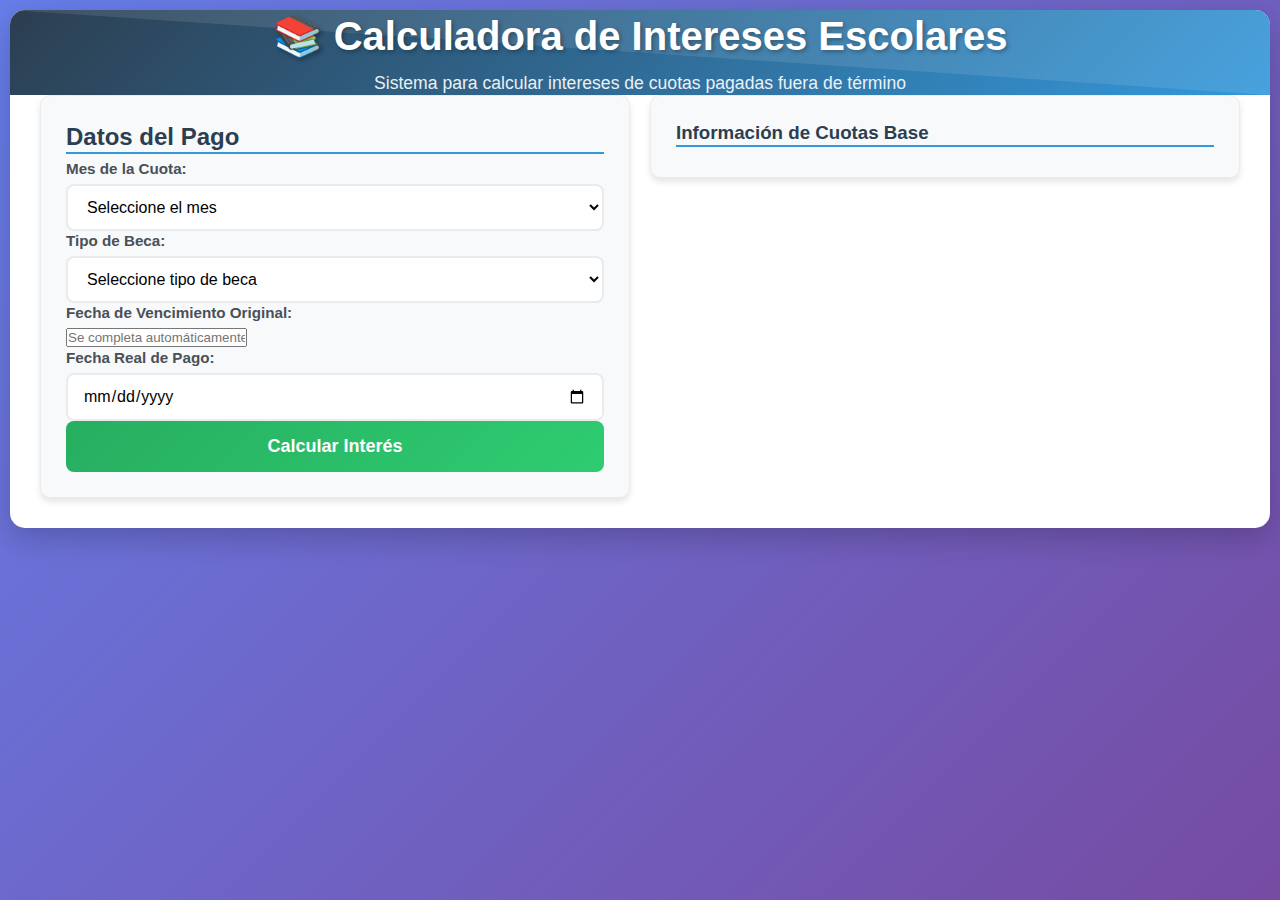
<file: index.html>
<!DOCTYPE html>
<html lang="es">

<head>
    <meta charset="UTF-8">
    <meta name="viewport" content="width=device-width, initial-scale=1.0">
    <title>Calculadora de Intereses Escolares</title>
    <link rel="stylesheet" href="css/style.css">
</head>

<body>
    <div class="container">
        <header>
            <h1>📚 Calculadora de Intereses Escolares</h1>
            <p>Sistema para calcular intereses de cuotas pagadas fuera de término</p>
        </header>

        <div class="app-container">
            <!-- Formulario -->
            <div class="form-section">
                <h2>Datos del Pago</h2>
                <form id="formCalculo">
                    <div class="form-group">
                        <label for="mesCuota">Mes de la Cuota:</label>
                        <select id="mesCuota" name="mesCuota" required>
                            <option value="">Seleccione el mes</option>
                            <option value="MARZO">Marzo</option>
                            <option value="ABRIL">Abril</option>
                            <option value="MAYO">Mayo</option>
                            <option value="JUNIO">Junio</option>
                            <option value="JULIO">Julio</option>
                            <option value="AGOSTO">Agosto</option>
                            <option value="SEPTIEMBRE">Septiembre</option>
                            <option value="OCTUBRE">Octubre</option>
                            <option value="NOVIEMBRE">Noviembre</option>
                        </select>
                    </div>

                    <div class="form-group">
                        <label for="tipoBeca">Tipo de Beca:</label>
                        <select id="tipoBeca" name="tipoBeca" required>
                            <option value="">Seleccione tipo de beca</option>
                            <option value="COMPLETO">Completo (100%)</option>
                            <option value="BECA 50%">Beca 50%</option>
                            <option value="BECA 25%">Beca 25%</option>
                            <option value="BECA 75%">Beca 75%</option>
                            <option value="BECA 100%">Beca 100%</option>
                        </select>
                    </div>

                    <div class="form-group">
                        <label for="fechaVencimiento">Fecha de Vencimiento Original:</label>
                        <input type="text" id="fechaVencimiento" name="fechaVencimiento" readonly
                            placeholder="Se completa automáticamente">
                    </div>

                    <div class="form-group">
                        <label for="fechaPago">Fecha Real de Pago:</label>
                        <input type="date" id="fechaPago" name="fechaPago" required>
                    </div>

                    <button type="submit" class="btn-calcular">Calcular Interés</button>
                </form>
            </div>

            <!-- Información de cuotas base -->
            <div class="info-section">
                <h3>Información de Cuotas Base</h3>
                <div id="tablaCuotas"></div>
            </div>
        </div>

        <!-- Resultado -->
        <div id="resultado" class="result-section" style="display: none;"></div>
    </div>

    <script src="js/script.js"></script>
</body>

</html>
</file>
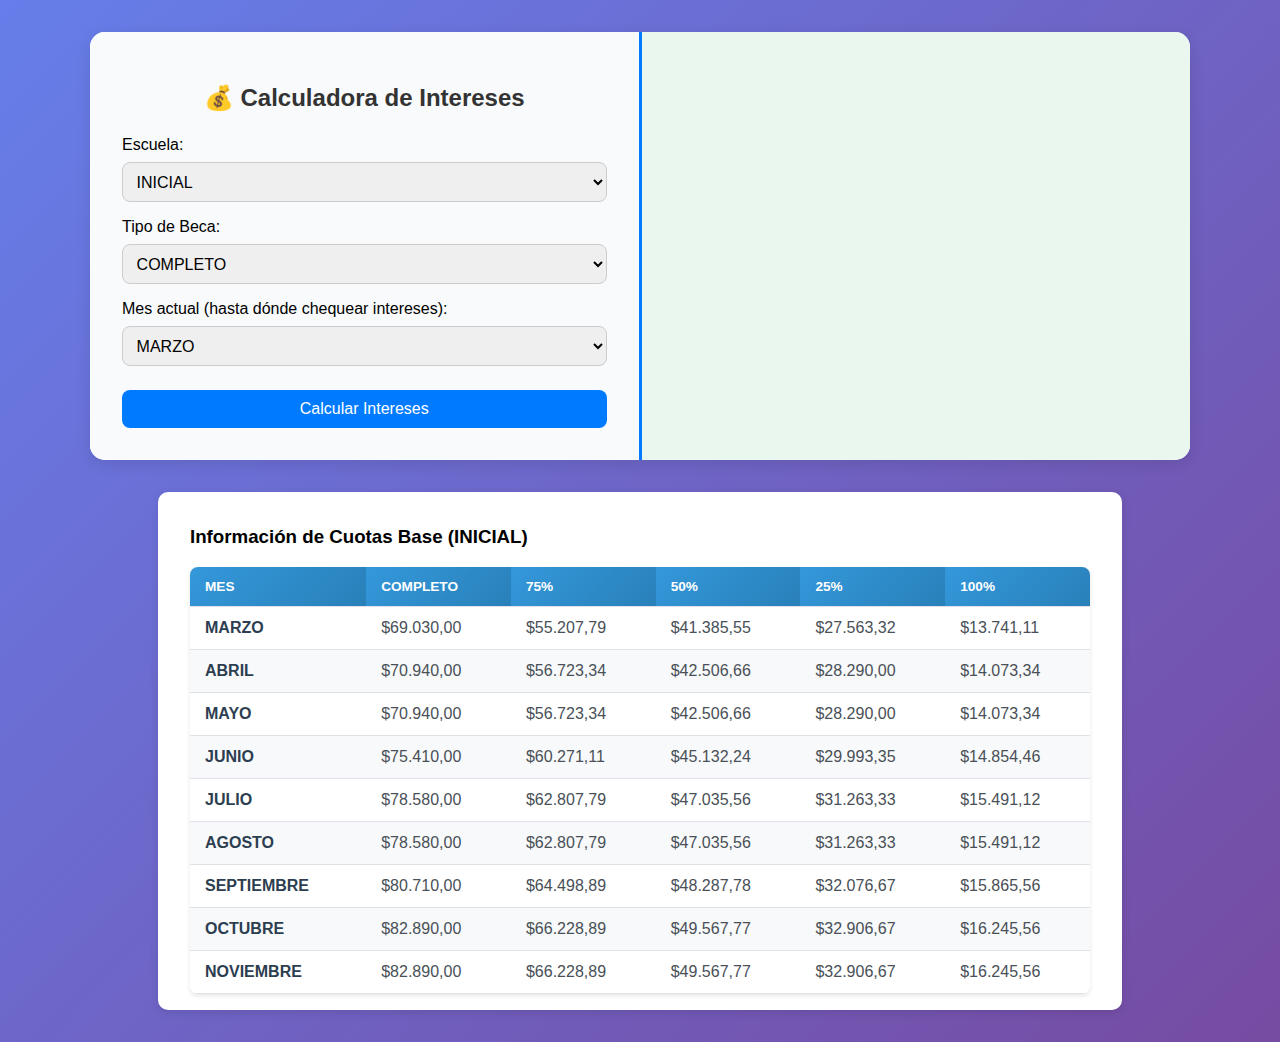
<file: aplicador_intereses.html>
<!DOCTYPE html>
<html lang="es">

<head>
    <meta charset="UTF-8">
    <title>Calculadora de Intereses - Cuotas</title>
    <style>
        body {
            font-family: 'Poppins', sans-serif;
            background: linear-gradient(135deg, #667eea 0%, #764ba2 100%);
            margin: 0;
            padding: 2rem;
            display: flex;
            flex-direction: column;
            align-items: center;
            min-height: 100vh;
        }

        .contenedor {
            display: flex;
            flex-wrap: wrap;
            background: white;
            border-radius: 15px;
            box-shadow: 0 4px 15px rgba(0, 0, 0, 0.1);
            overflow: hidden;
            max-width: 1100px;
            width: 100%;
        }

        .formulario {
            flex: 1;
            padding: 2rem;
            background: #f9fafc;
            min-width: 300px;
        }

        .resultado {
            flex: 1;
            background: #e9f7ef;
            padding: 2rem;
            animation: slideIn 0.6s ease;
            border-left: 3px solid #007bff;
        }

        h2 {
            text-align: center;
            margin-bottom: 1.5rem;
            color: #333;
        }

        label {
            font-weight: 500;
            display: block;
            margin-top: 1rem;
        }

        select,
        button {
            width: 100%;
            padding: 0.6rem;
            margin-top: 0.5rem;
            border-radius: 8px;
            border: 1px solid #ccc;
            font-size: 1rem;
        }

        button {
            background: #007bff;
            color: white;
            border: none;
            margin-top: 1.5rem;
            cursor: pointer;
            transition: background 0.3s;
        }

        button:hover {
            background: #0056b3;
        }

        .info-section {
            background: #fff;
            padding: 1rem 2rem;
            border-radius: 10px;
            box-shadow: 0 3px 10px rgba(0, 0, 0, 0.1);
            max-width: 900px;
            width: 100%;
            margin-top: 2rem;
        }

        .tabla-cuotas {
            width: 100%;
            border-collapse: collapse;
            margin-top: 15px;
            background: white;
            border-radius: 8px;
            overflow: hidden;
            box-shadow: 0 2px 4px rgba(0, 0, 0, 0.1);
        }

        .tabla-cuotas th,
        .tabla-cuotas td {
            padding: 12px 15px;
            text-align: left;
            border-bottom: 1px solid #dee2e6;
        }

        .tabla-cuotas th {
            background: linear-gradient(135deg, #3498db 0%, #2980b9 100%);
            color: white;
            font-weight: 600;
            text-transform: uppercase;
            font-size: 0.85em;
        }

        .tabla-cuotas tr:nth-child(even) {
            background-color: #f8f9fa;
        }

        .tabla-cuotas tr:hover {
            background-color: #e9ecef;
        }

        .tabla-cuotas td {
            color: #495057;
            font-weight: 500;
        }

        .tabla-cuotas td:first-child {
            font-weight: 600;
            color: #2c3e50;
        }

        .linea {
            border-bottom: 1px dashed #999;
            margin: 12px 0;
        }

        .chequeo-table th,
        .chequeo-table td {
            text-align: center;
        }

        .nota {
            font-size: 0.9rem;
            color: #444;
            margin-top: 0.6rem;
        }

        @keyframes slideIn {
            from {
                transform: translateX(100%);
                opacity: 0;
            }

            to {
                transform: translateX(0);
                opacity: 1;
            }
        }
    </style>
</head>

<body>

    <div class="contenedor">
        <div class="formulario">
            <h2>💰 Calculadora de Intereses</h2>

            <label>Escuela:</label>
            <select id="escuela" onchange="mostrarTablaCuotas()">
                <option>INICIAL</option>
                <option>SECUNDARIAMB</option>
                <option>TECNICA</option>
                <option>SUPERIOR</option>
            </select>

            <label>Tipo de Beca:</label>
            <select id="beca">
                <option>COMPLETO</option>
                <option>BECA 75%</option>
                <option>BECA 50%</option>
                <option>BECA 25%</option>
                <option>BECA 100%</option>
            </select>

            <label>Mes actual (hasta dónde chequear intereses):</label>
            <select id="mesActual"></select>

            <button onclick="calcularIntereses()">Calcular Intereses</button>
        </div>

        <div id="resultado" class="resultado"></div>
    </div>

    <div class="info-section">
        <h3>Información de Cuotas Base (<span id="labelEscuelaTabla">INICIAL</span>)</h3>
        <div id="tabla-cuotas"></div>


        <script>
            const ORDERED_MONTHS = ['MARZO', 'ABRIL', 'MAYO', 'JUNIO', 'JULIO', 'AGOSTO', 'SEPTIEMBRE', 'OCTUBRE', 'NOVIEMBRE', 'DICIEMBRE', 'ENERO', 'FEBRERO'];

            // Tasas mensuales (ejemplo): ajustar si necesitás otras tasas.
            const INTERESES_MAP = {
                'MAYO': 0.04,
                'JUNIO': 0.04,
                'JULIO': 0.0275,
                'AGOSTO': 0.0275,
                'SEPTIEMBRE': 0.0275,
                'OCTUBRE': 0.0275,
                'NOVIEMBRE': 0.0275,
                'DICIEMBRE': 0.0275,
                'ENERO': 0.0275,
                'FEBRERO': 0.0275
            };

            // CUOTAS por escuela y por mes (MARZO..NOVIEMBRE). Valores provistos por vos.
            const CUOTAS_POR_ESCUELA = {
                'INICIAL': {
                    'MARZO': { 'COMPLETO': 69030, 'BECA 75%': 27563.32, 'BECA 50%': 41385.55, 'BECA 25%': 55207.79, 'BECA 100%': 13741.11 },
                    'ABRIL': { 'COMPLETO': 70940, 'BECA 75%': 28290, 'BECA 50%': 42506.66, 'BECA 25%': 56723.34, 'BECA 100%': 14073.34 },
                    'MAYO': { 'COMPLETO': 70940, 'BECA 75%': 28290, 'BECA 50%': 42506.66, 'BECA 25%': 56723.34, 'BECA 100%': 14073.34 },
                    'JUNIO': { 'COMPLETO': 75410, 'BECA 75%': 29993.35, 'BECA 50%': 45132.24, 'BECA 25%': 60271.11, 'BECA 100%': 14854.46 },
                    'JULIO': { 'COMPLETO': 78580, 'BECA 75%': 31263.33, 'BECA 50%': 47035.56, 'BECA 25%': 62807.79, 'BECA 100%': 15491.12 },
                    'AGOSTO': { 'COMPLETO': 78580, 'BECA 75%': 31263.33, 'BECA 50%': 47035.56, 'BECA 25%': 62807.79, 'BECA 100%': 15491.12 },
                    'SEPTIEMBRE': { 'COMPLETO': 80710, 'BECA 75%': 32076.67, 'BECA 50%': 48287.78, 'BECA 25%': 64498.89, 'BECA 100%': 15865.56 },
                    'OCTUBRE': { 'COMPLETO': 82890, 'BECA 75%': 32906.67, 'BECA 50%': 49567.77, 'BECA 25%': 66228.89, 'BECA 100%': 16245.56 },
                    'NOVIEMBRE': { 'COMPLETO': 82890, 'BECA 75%': 32906.67, 'BECA 50%': 49567.77, 'BECA 25%': 66228.89, 'BECA 100%': 16245.56 }
                },
                'SECUNDARIAMB': {
                    'MARZO': { 'COMPLETO': 75890, 'BECA 75%': 30173.34, 'BECA 50%': 45412.23, 'BECA 25%': 60651.12, 'BECA 100%': 14934.46 },
                    'ABRIL': { 'COMPLETO': 77970, 'BECA 75%': 30970, 'BECA 50%': 46636.66, 'BECA 25%': 62303.34, 'BECA 100%': 15303.34 },
                    'MAYO': { 'COMPLETO': 77970, 'BECA 75%': 30970, 'BECA 50%': 46636.66, 'BECA 25%': 62303.34, 'BECA 100%': 15303.34 },
                    'JUNIO': { 'COMPLETO': 82900, 'BECA 75%': 32850.01, 'BECA 50%': 49533.34, 'BECA 25%': 66216.67, 'BECA 100%': 16166.68 },
                    'JULIO': { 'COMPLETO': 86390, 'BECA 75%': 34240.01, 'BECA 50%': 51623.34, 'BECA 25%': 69006.67, 'BECA 100%': 16856.68 },
                    'AGOSTO': { 'COMPLETO': 86390, 'BECA 75%': 34240.01, 'BECA 50%': 51623.34, 'BECA 25%': 69006.67, 'BECA 100%': 16856.68 },
                    'SEPTIEMBRE': { 'COMPLETO': 88730, 'BECA 75%': 35130, 'BECA 50%': 52996.66, 'BECA 25%': 70863.34, 'BECA 100%': 17263.34 },
                    'OCTUBRE': { 'COMPLETO': 91160, 'BECA 75%': 36060, 'BECA 50%': 54426.66, 'BECA 25%': 72793.34, 'BECA 100%': 17693.34 },
                    'NOVIEMBRE': { 'COMPLETO': 91160, 'BECA 75%': 36060, 'BECA 50%': 54426.66, 'BECA 25%': 72793.34, 'BECA 100%': 17693.34 }
                },
                'TECNICA': {
                    'MARZO': { 'COMPLETO': 78610, 'BECA 75%': 31210.01, 'BECA 50%': 47010.01, 'BECA 25%': 62810, 'BECA 100%': 15410.01 },
                    'ABRIL': { 'COMPLETO': 80820, 'BECA 75%': 32055, 'BECA 50%': 48309.99, 'BECA 25%': 64565, 'BECA 100%': 15800 },
                    'MAYO': { 'COMPLETO': 80820, 'BECA 75%': 32055, 'BECA 50%': 48309.99, 'BECA 25%': 64565, 'BECA 100%': 15800 },
                    'JUNIO': { 'COMPLETO': 85930, 'BECA 75%': 34000.01, 'BECA 50%': 51310.01, 'BECA 25%': 68620.02, 'BECA 100%': 16690.02 },
                    'JULIO': { 'COMPLETO': 89550, 'BECA 75%': 35445.01, 'BECA 50%': 53480.01, 'BECA 25%': 71515, 'BECA 100%': 17410.01 },
                    'AGOSTO': { 'COMPLETO': 89550, 'BECA 75%': 35445.01, 'BECA 50%': 53480.01, 'BECA 25%': 71515, 'BECA 100%': 17410.01 },
                    'SEPTIEMBRE': { 'COMPLETO': 91970, 'BECA 75%': 36365.02, 'BECA 50%': 54900.02, 'BECA 25%': 73435, 'BECA 100%': 17830.02 },
                    'OCTUBRE': { 'COMPLETO': 94470, 'BECA 75%': 37320.01, 'BECA 50%': 56370.01, 'BECA 25%': 75420.01, 'BECA 100%': 18270.01 },
                    'NOVIEMBRE': { 'COMPLETO': 94470, 'BECA 75%': 37320.01, 'BECA 50%': 56370.01, 'BECA 25%': 75420.01, 'BECA 100%': 18270.01 }
                },
                'SUPERIOR': {
                    'MARZO': { 'COMPLETO': 69570, 'BECA 75%': 27768.34, 'BECA 50%': 41702.23, 'BECA 25%': 55636.11, 'BECA 100%': 13834.45 },
                    'ABRIL': { 'COMPLETO': 71490, 'BECA 75%': 28498.33, 'BECA 50%': 42828.89, 'BECA 25%': 57159.45, 'BECA 100%': 14167.78 },
                    'MAYO': { 'COMPLETO': 71490, 'BECA 75%': 28498.33, 'BECA 50%': 42828.89, 'BECA 25%': 57159.45, 'BECA 100%': 14167.78 },
                    'JUNIO': { 'COMPLETO': 76000, 'BECA 75%': 30220, 'BECA 50%': 45480, 'BECA 25%': 60740, 'BECA 100%': 14960 },
                    'JULIO': { 'COMPLETO': 79190, 'BECA 75%': 31496.67, 'BECA 50%': 47394.44, 'BECA 25%': 63292.22, 'BECA 100%': 15598.89 },
                    'AGOSTO': { 'COMPLETO': 79190, 'BECA 75%': 31496.67, 'BECA 50%': 47394.44, 'BECA 25%': 63292.22, 'BECA 100%': 15598.89 },
                    'SEPTIEMBRE': { 'COMPLETO': 81340, 'BECA 75%': 32316.68, 'BECA 50%': 48657.79, 'BECA 25%': 64998.89, 'BECA 100%': 15975.57 },
                    'OCTUBRE': { 'COMPLETO': 83560, 'BECA 75%': 33161.18, 'BECA 50%': 49960.78, 'BECA 25%': 66760.39, 'BECA 100%': 16361.57 },
                    'NOVIEMBRE': { 'COMPLETO': 83560, 'BECA 75%': 33161.18, 'BECA 50%': 49960.78, 'BECA 25%': 66760.39, 'BECA 100%': 16361.57 }
                }
            };

            // REGLA_INTERESES original (la mantenemos por compatibilidad, pero el chequeo nuevo
            // usa INTERESES_MAP + orden para decidir qué meses aportaron intereses).
            const REGLA_INTERESES = {
                'MAYO': 'MARZO',
                'JUNIO': 'ABRIL',
                'JULIO': 'MAYO',
                'AGOSTO': 'JUNIO',
                'SEPTIEMBRE': 'JULIO',
                'OCTUBRE': 'AGOSTO',
                'NOVIEMBRE': 'SEPTIEMBRE',
                'DICIEMBRE': 'OCTUBRE',
                'ENERO': 'NOVIEMBRE',
                'FEBRERO': 'NOVIEMBRE'
            };

            // Poblamos select de meses (mostramos MARZO..FEBRERO)
            window.onload = () => {
                const selMes = document.getElementById('mesActual');
                ORDERED_MONTHS.forEach(m => {
                    const opt = document.createElement('option');
                    opt.text = m;
                    opt.value = m;
                    selMes.appendChild(opt);
                });
                mostrarTablaCuotas();
            };

            function mostrarTablaCuotas() {
                const escuela = document.getElementById('escuela').value;
                const label = document.getElementById('labelEscuelaTabla');
                const tablaDiv = document.getElementById('tabla-cuotas');
                const datos = CUOTAS_POR_ESCUELA[escuela];

                label.textContent = escuela;

                if (!datos) {
                    tablaDiv.innerHTML = "<p>No hay datos de cuotas para esta escuela.</p>";
                    return;
                }

                let tabla = `<table class="tabla-cuotas">
                <thead>
                    <tr>
                        <th>Mes</th>
                        <th>COMPLETO</th>
                        <th>75%</th>
                        <th>50%</th>
                        <th>25%</th>
                        <th>100%</th>
                    </tr>
                </thead>
                <tbody>`;

                for (const mes of ORDERED_MONTHS) {
                    // Solo mostramos MARZO..NOVIEMBRE en la tabla de cuotas base (si existen).
                    if (!datos[mes]) continue;

                    const c = datos[mes];
                    tabla += `
                    <tr>
                        <td>${mes}</td>
                        <td>$${formatNumber(c["COMPLETO"])}</td>
                        <td>$${formatNumber(c["BECA 25%"])}</td>
                        <td>$${formatNumber(c["BECA 50%"])}</td>
                        <td>$${formatNumber(c["BECA 75%"])}</td>
                        <td>$${formatNumber(c["BECA 100%"])}</td>
                    </tr>`;
                }

                tabla += "</tbody></table>";
                tablaDiv.innerHTML = tabla;
            }

            // Función principal: calcula intereses como venías haciendo + chequeo por mes base (MARZO..NOVIEMBRE)
            function calcularIntereses() {
                const escuela = document.getElementById('escuela').value;
                const beca = document.getElementById('beca').value;
                const mesActual = document.getElementById('mesActual').value;
                const resultado = document.getElementById('resultado');

                // Validación básica
                if (!ORDERED_MONTHS.includes(mesActual)) {
                    resultado.innerHTML = '<p>Seleccioná un mes válido.</p>';
                    resultado.style.display = 'block';
                    return;
                }

                // --- Parte 1: (tu listado de intereses por regla original) ---
                // En tu código original estabas usando REGLA_INTERESES para determinar hasta qué mes
                // sumar (idxLimite). Lo mantenemos pero lo mostramos como detalle.
                const mesLimite = REGLA_INTERESES[mesActual];
                let detalleAnterior = '';
                if (mesLimite) {
                    const idxLimite = ORDERED_MONTHS.indexOf(mesLimite);
                    const idxActual = ORDERED_MONTHS.indexOf(mesActual);
                    // para mantener compatibilidad con la lógica previa:
                    const interesActual = (INTERESES_MAP[mesActual] !== undefined) ? INTERESES_MAP[mesActual] : 0;

                    let salida = `<h3>💡 Resultados de Intereses — ${mesActual}</h3><hr>`;
                    let totalInteres = 0;

                    for (let i = 0; i <= idxLimite; i++) {
                        const mes = ORDERED_MONTHS[i];
                        const cuota = CUOTAS_POR_ESCUELA[escuela]?.[mes]?.[beca];
                        if (!cuota) continue;

                        const montoInteres = cuota * interesActual;
                        totalInteres += montoInteres;

                        salida += `
                        <div><b>${mes}:</b> Interés ${(interesActual * 100).toFixed(2)}% → $${formatNumber(montoInteres)}</div>
                        <div class="linea"></div>
                    `;
                    }

                    salida += `<h4>Total intereses aplicados: $${formatNumber(totalInteres)}</h4>`;
                    detalleAnterior = salida;
                } else {
                    detalleAnterior = `<p>La regla de intereses no define un mes base para ${mesActual} (no hay cálculo de 'regla existente').</p>`;
                }

                // --- Parte 2: Chequeo solicitado por vos — calculo acumulado por cuota base (MARZO..NOVIEMBRE) ---
                // Regla para chequeo: para cada mes base (MARZO..NOVIEMBRE) sumar, hasta mesActual,
                // todos los intereses mensuales cuya fecha sea posterior al mes base.
                // Usamos INTERESES_MAP para las tasas; la suma es simple (no compuesta).
                const chequearHastaIdx = ORDERED_MONTHS.indexOf(mesActual);
                const baseMonths = ORDERED_MONTHS.slice(0, ORDERED_MONTHS.indexOf('NOVIEMBRE') + 1); // MARZO..NOVIEMBRE

                let tablaChequeo = `
                <h3>🔎 Chequeo acumulado por cuota base</h3>
                <table class="tabla-cuotas chequeo-table">
                    <thead>
                        <tr>
                            <th>Mes Base</th>
                            <th>Cuota base (${beca})</th>
                            <th>Total intereses aplicados</th>
                            <th>Valor final (base + intereses)</th>
                        </tr>
                    </thead>
                    <tbody>
            `;

                let anyRow = false;
                for (const baseMes of baseMonths) {
                    const cuota = CUOTAS_POR_ESCUELA[escuela]?.[baseMes]?.[beca];
                    if (!cuota) continue;

                    // sumar intereses mensuales m tales que:
                    // index(m) > index(baseMes) && index(m) <= chequearHastaIdx && m pertenece a INTERESES_MAP
                    let totalInteresAplicado = 0;
                    for (const m of Object.keys(INTERESES_MAP)) {
                        const idxM = ORDERED_MONTHS.indexOf(m);
                        if (idxM === -1) continue;
                        const idxBase = ORDERED_MONTHS.indexOf(baseMes);
                        if (idxM <= chequearHastaIdx && idxBase < idxM - 1) {
                            const tasa = INTERESES_MAP[m];
                            totalInteresAplicado += cuota * tasa;
                        }
                    }

                    const valorFinal = cuota + totalInteresAplicado;
                    tablaChequeo += `
                    <tr>
                        <td>${baseMes}</td>
                        <td>$${formatNumber(cuota)}</td>
                        <td>$${formatNumber(totalInteresAplicado)}</td>
                        <td>$${formatNumber(valorFinal)}</td>
                    </tr>
                `;
                    anyRow = true;
                }

                if (!anyRow) {
                    tablaChequeo += `<tr><td colspan="4">No hay cuotas base (MARZO..NOVIEMBRE) para la escuela/beca seleccionada.</td></tr>`;
                }

                tablaChequeo += `</tbody></table>`;

                // --- Renderizamos ambas partes ---
                resultado.innerHTML = detalleAnterior + '<div style="margin-top:18px;"></div>' + tablaChequeo;
                resultado.style.display = 'block';

                // También colocamos la tabla de chequeo en la sección inferior (tabla-chequeo) para visibilidad.
                document.getElementById('tabla-chequeo').innerHTML = tablaChequeo;
            }

            // util: formatear números con coma decimal y separador de miles
            function formatNumber(n) {
                return Number(n).toLocaleString('es-AR', { minimumFractionDigits: 2, maximumFractionDigits: 2 });
            }
        </script>
</body>

</html>
</file>
<file: css/style.css>
* {
    margin: 0;
    padding: 0;
    box-sizing: border-box;
}

body {
    font-family: 'Segoe UI', Tahoma, Geneva, Verdana, sans-serif;
    background: linear-gradient(135deg, #667eea 0%, #764ba2 100%);
    min-height: 100vh;
    padding: 10px;
    line-height: 1.3;
}

.container {
    max-width: 1300px;
    margin: 0 auto;
    background: white;
    border-radius: 15px;
    box-shadow: 0 10px 30px rgba(0, 0, 0, 0.2);
    overflow: hidden;
}

header {
    background: linear-gradient(135deg, #2c3e50 0%, #3498db 100%);
    color: white;
    text-align: center;
    position: relative;
    overflow: hidden;
}

header::before {
    content: '';
    position: absolute;
    top: 0;
    left: 0;
    right: 0;
    bottom: 0;
    background: url('data:image/svg+xml,<svg xmlns="http://www.w3.org/2000/svg" viewBox="0 0 100 100" preserveAspectRatio="none"><path d="M0,0 L100,0 L100,100 Z" fill="rgba(255,255,255,0.1)"/></svg>');
    background-size: cover;
}

header h1 {
    font-size: 2.5em;
    margin-bottom: 10px;
    position: relative;
    text-shadow: 2px 2px 4px rgba(0, 0, 0, 0.3);
}

header p {
    font-size: 1.1em;
    opacity: 0.9;
    position: relative;
    font-weight: 300;
}

.app-container {
    display: grid;
    grid-template-columns: 1fr 1fr;
    gap: 30px;
    padding: 0px 30px;
}

.form-section,
.info-section {
    background: #f8f9fa;
    padding: 25px;
    border-radius: 10px;
    border: 1px solid #e9ecef;
    box-shadow: 0 4px 6px rgba(0, 0, 0, 0.1);
    transition: transform 0.3s ease, box-shadow 0.3s ease;
}

.form-section:hover,
.info-section:hover {
    transform: translateY(-2px);
    box-shadow: 0 6px 12px rgba(0, 0, 0, 0.15);
}

.form-section h2,
.info-section h3 {
    color: #2c3e50;
    margin-bottom: 5px;
    padding-bottom: 0px;
    border-bottom: 2px solid #3498db;
    font-weight: 600;
}

.form-group {
    margin-bottom: 0px;
    position: relative;
}

label {
    display: block;
    margin-bottom: 5px;
    font-weight: 600;
    color: #495057;
    font-size: 0.95em;
}

.fechaVencimiento {
    font-size: large;
    text-align: center;
    padding: 2px;
}


.fechaInicioInteres {
    font-size: large;
    text-align: center;
    padding: 2px;
}


select,
input[type="date"] {
    width: 100%;
    padding: 12px 15px;
    border: 2px solid #e9ecef;
    border-radius: 8px;
    font-size: 16px;
    transition: all 0.3s ease;
    background: white;
    font-family: inherit;
}

select:focus,
input[type="date"]:focus {
    outline: none;
    border-color: #3498db;
    box-shadow: 0 0 0 3px rgba(52, 152, 219, 0.1);
    transform: translateY(-1px);
}

select:hover,
input[type="date"]:hover {
    border-color: #bdc3c7;
}

.btn-calcular {
    width: 100%;
    background: linear-gradient(135deg, #27ae60 0%, #2ecc71 100%);
    color: white;
    border: none;
    padding: 15px 20px;
    border-radius: 8px;
    font-size: 18px;
    font-weight: 600;
    cursor: pointer;
    transition: all 0.3s ease;
    position: relative;
    overflow: hidden;
}

.btn-calcular::before {
    content: '';
    position: absolute;
    top: 0;
    left: -100%;
    width: 100%;
    height: 100%;
    background: linear-gradient(90deg, transparent, rgba(255, 255, 255, 0.2), transparent);
    transition: left 0.5s;
}

.btn-calcular:hover::before {
    left: 100%;
}

.btn-calcular:hover {
    transform: translateY(-2px);
    box-shadow: 0 5px 15px rgba(39, 174, 96, 0.4);
}

.btn-calcular:active {
    transform: translateY(0);
}

.tabla-cuotas {
    width: 100%;
    border-collapse: collapse;
    margin-top: 15px;
    background: white;
    border-radius: 8px;
    overflow: hidden;
    box-shadow: 0 2px 4px rgba(0, 0, 0, 0.1);
}

.tabla-cuotas th,
.tabla-cuotas td {
    padding: 12px 15px;
    text-align: left;
    border-bottom: 1px solid #dee2e6;
    transition: background-color 0.2s ease;
}

.tabla-cuotas th {
    background: linear-gradient(135deg, #3498db 0%, #2980b9 100%);
    color: white;
    font-weight: 600;
    text-transform: uppercase;
    font-size: 0.85em;
    letter-spacing: 0.5px;
}

.tabla-cuotas tr:nth-child(even) {
    background-color: #f8f9fa;
}

.tabla-cuotas tr:hover {
    background-color: #e9ecef;
    transform: scale(1.01);
}

.tabla-cuotas td {
    color: #495057;
    font-weight: 500;
}

.tabla-cuotas td:first-child {
    font-weight: 600;
    color: #2c3e50;
}

.result-section {
    padding: 10px 30px;
    margin: 0px 20px;
    background: linear-gradient(135deg, #e8f5e8 0%, #d4edda 100%);
    border-radius: 10px;
    border-left: 5px solid #27ae60;
    box-shadow: 0 4px 6px rgba(0, 0, 0, 0.1);
    animation: slideIn 0.5s ease-out;
}

@keyframes slideIn {
    from {
        opacity: 0;
        transform: translateY(20px);
    }

    to {
        opacity: 1;
        transform: translateY(0);
    }
}

.result-grid {
    display: grid;
    grid-template-columns: repeat(3, 1fr);
    gap: 20px;
    margin-bottom: 20px;
}

.result-card {
    background: white;
    padding: 25px 20px;
    border-radius: 8px;
    text-align: center;
    box-shadow: 0 3px 10px rgba(0, 0, 0, 0.1);
    transition: all 0.3s ease;
    border: 1px solid #e9ecef;
}

.result-card:hover {
    transform: translateY(-3px);
    box-shadow: 0 5px 15px rgba(0, 0, 0, 0.15);
}

.result-card h4 {
    color: #495057;
    margin-bottom: 10px;
    font-size: 0.9em;
    text-transform: uppercase;
    letter-spacing: 0.5px;
    font-weight: 600;
}

.result-card .valor {
    font-size: 1.5em;
    font-weight: bold;
    color: #2c3e50;
}

.result-card.total {
    background: linear-gradient(135deg, #27ae60 0%, #2ecc71 100%);
    color: white;
}

.result-card.total .valor {
    color: white;
    font-size: 1.8em;
}

.result-card.total h4 {
    color: white;
}

.detalle-calculo {
    background: white;
    padding: 25px;
    border-radius: 8px;
    margin-top: 20px;
    box-shadow: 0 2px 4px rgba(0, 0, 0, 0.1);
}

.detalle-calculo h4 {
    color: #2c3e50;
    margin-bottom: 15px;
    font-weight: 600;
    border-bottom: 2px solid #3498db;
    padding-bottom: 8px;
}

.detalle-calculo ul {
    list-style: none;
}

.detalle-calculo li {
    padding: 10px 0;
    border-bottom: 1px solid #f1f1f1;
    display: flex;
    justify-content: space-between;
    align-items: center;
}

.detalle-calculo li:last-child {
    border-bottom: none;
}

.detalle-calculo li strong {
    color: #2c3e50;
    font-weight: 600;
}

.detalle-calculo li span {
    color: #495057;
    font-weight: 500;
}

/* Estilos mínimos para las solapas */
.tabs {
    display: flex;
    gap: 8px;
    margin: 16px 0;
    justify-content: center;
}

.tab {
    padding: 8px 12px;
    border-radius: 6px;
    border: 1px solid #d0d0d0;
    cursor: pointer;
    user-select: none;
    background: #f7f7f7;
}

.tab.active {
    background: #3b82f6;
    color: white;
    border-color: #2b6ed6;
    box-shadow: 0 2px 6px rgba(0, 0, 0, 0.08);
}

.app-container {
    gap: 20px;
    align-items: flex-start;
    margin: 0px 0px 30px 0px;
}

.form-section {
    flex: 1 1 360px;
    min-width: 300px;
}

.result-section {
    flex: 1 1 360px;
    min-width: 300px;
}

.table-container {
    max-height: none;
    /* Quita límite de alto */
    overflow: visible;
    /* Desactiva el scroll */
}

.tabla-cuotas {
    width: 100%;
    border-collapse: collapse;
}

.tabla-cuotas th,
.tabla-cuotas td {
    padding: 8px 12px;
    border: 1px solid #ddd;
    text-align: center;
}

.detalle-calculo ul {
    padding-left: 18px;
    margin: 8px 0;
}

.total-intereses {
    margin-top: 10px;
    font-weight: 700;
    text-align: center;
    font-size: larger;
}



/* Estados de carga */
.loading {
    opacity: 0.7;
    pointer-events: none;
}

.loading::after {
    content: '';
    position: absolute;
    top: 50%;
    left: 50%;
    width: 20px;
    height: 20px;
    margin: -10px 0 0 -10px;
    border: 2px solid #f3f3f3;
    border-top: 2px solid #3498db;
    border-radius: 50%;
    animation: spin 1s linear infinite;
}

@keyframes spin {
    0% {
        transform: rotate(0deg);
    }

    100% {
        transform: rotate(360deg);
    }
}

/* Responsive */
@media (max-width: 768px) {
    body {
        padding: 10px;
    }

    .container {
        border-radius: 10px;
    }

    header {
        padding: 20px;
    }

    header h1 {
        font-size: 2em;
    }

    .app-container {
        grid-template-columns: 1fr;
        gap: 20px;
        padding: 20px;
    }

    .form-section,
    .info-section {
        padding: 20px;
    }

    .result-grid {
        grid-template-columns: 1fr;
        gap: 15px;
    }

    .result-section {
        margin: 10px;
        padding: 20px;
    }

    .result-card {
        padding: 20px 15px;
    }

    .result-card .valor {
        font-size: 1.3em;
    }

    .result-card.total .valor {
        font-size: 1.5em;
    }

    .tabla-cuotas {
        font-size: 0.9em;
    }

    .tabla-cuotas th,
    .tabla-cuotas td {
        padding: 10px 8px;
    }

    .detalle-calculo {
        padding: 20px;
    }
}

@media (max-width: 480px) {
    header h1 {
        font-size: 1.7em;
    }

    header p {
        font-size: 1em;
    }

    .form-section h2,
    .info-section h3 {
        font-size: 1.3em;
    }

    select,
    input[type="date"] {
        padding: 10px 12px;
        font-size: 14px;
    }

    .btn-calcular,
    .btn-secundario {
        padding: 12px 15px;
        font-size: 16px;
    }
}

/* Scroll personalizado */
::-webkit-scrollbar {
    width: 8px;
}

::-webkit-scrollbar-track {
    background: #f1f1f1;
    border-radius: 4px;
}

::-webkit-scrollbar-thumb {
    background: linear-gradient(135deg, #3498db 0%, #2980b9 100%);
    border-radius: 4px;
}

::-webkit-scrollbar-thumb:hover {
    background: linear-gradient(135deg, #2980b9 0%, #21618c 100%);
}

.table-container {
    overflow-x: auto;
    margin: 15px 0;
}

.sin-interes {
    background: #d4edda;
    padding: 15px;
    border-radius: 8px;
    border-left: 4px solid #28a745;
    margin-top: 15px;
}

.sin-interes p {
    margin: 0;
    color: #155724;
    font-weight: 500;
}

/* Mejoras para la tabla en móviles */
@media (max-width: 768px) {
    .table-container {
        font-size: 0.8em;
    }

    .tabla-cuotas th,
    .tabla-cuotas td {
        padding: 8px 6px;
    }
}
</file>
